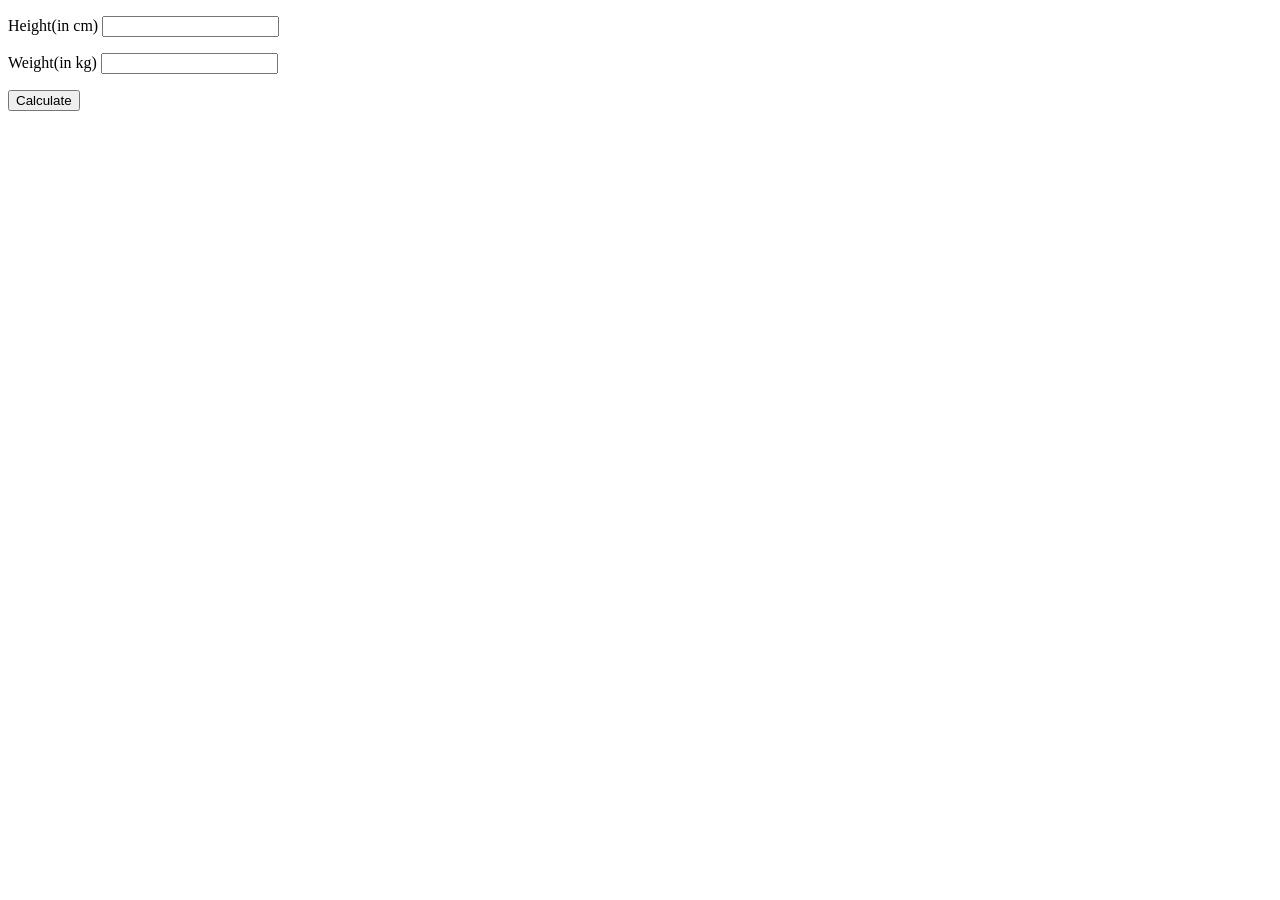
<file: BMI/index.html>
<!DOCTYPE html>
<html lang="en">
<head>
    <meta charset="UTF-8">
    <meta name="viewport" content="width=device-width, initial-scale=1.0">
    <title>BMI CALCULATOR</title>
</head>
<body>
    <div class="container">
        <form>
            <p>
                <label>Height(in cm)</label>
                <input type="text" id="height" />
            </p>
            <p>
                <label>Weight(in kg)</label>
                <input type="text" id="weight" />
            </p>
            <button>Calculate</button>
            <div id="results"></div>
        </form>

    </div>
    <script src="script.js"></script>
</body>
</html>
</file>
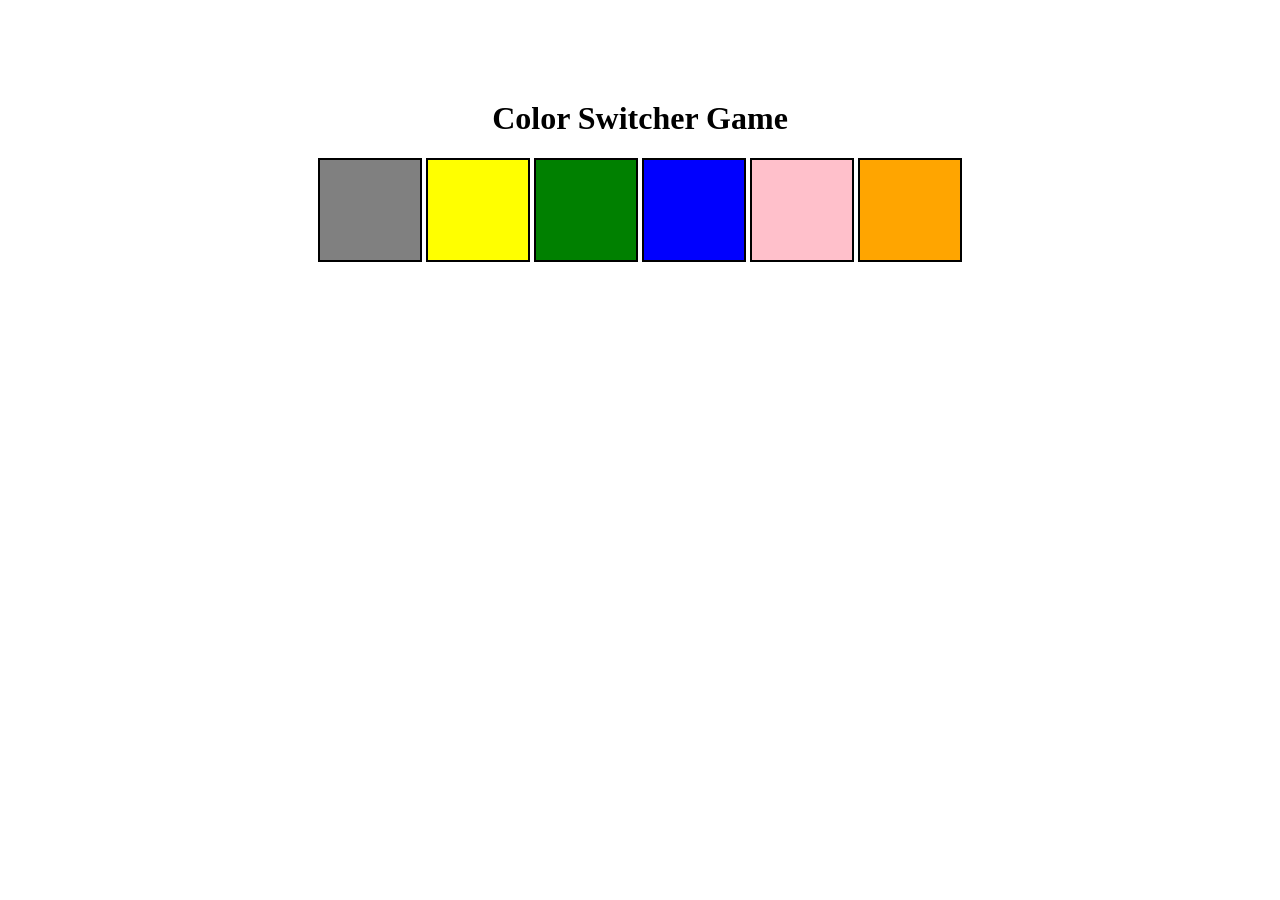
<file: Color_Switcher_P1/index.html>
<!DOCTYPE html>
<html lang="en">
<head>
    <meta charset="UTF-8">
    <meta name="viewport" content="width=device-width, initial-scale=1.0">
     <link rel="stylesheet" href="style.css" />
    <title>Color Switcher</title>
</head>
<body>
    <div class="canvas">
    <h1>Color Switcher Game</h1>
    <span class="button" id="grey"></span>
    <span class="button" id="yellow"></span>
    <span class="button" id="green"></span>
    <span class="button" id="blue"></span>
    <span class="button" id="pink"></span>
    <span class="button" id="orange"></span>
    </div>
    <script src="chai.js"></script>
</body>

</html>
</file>
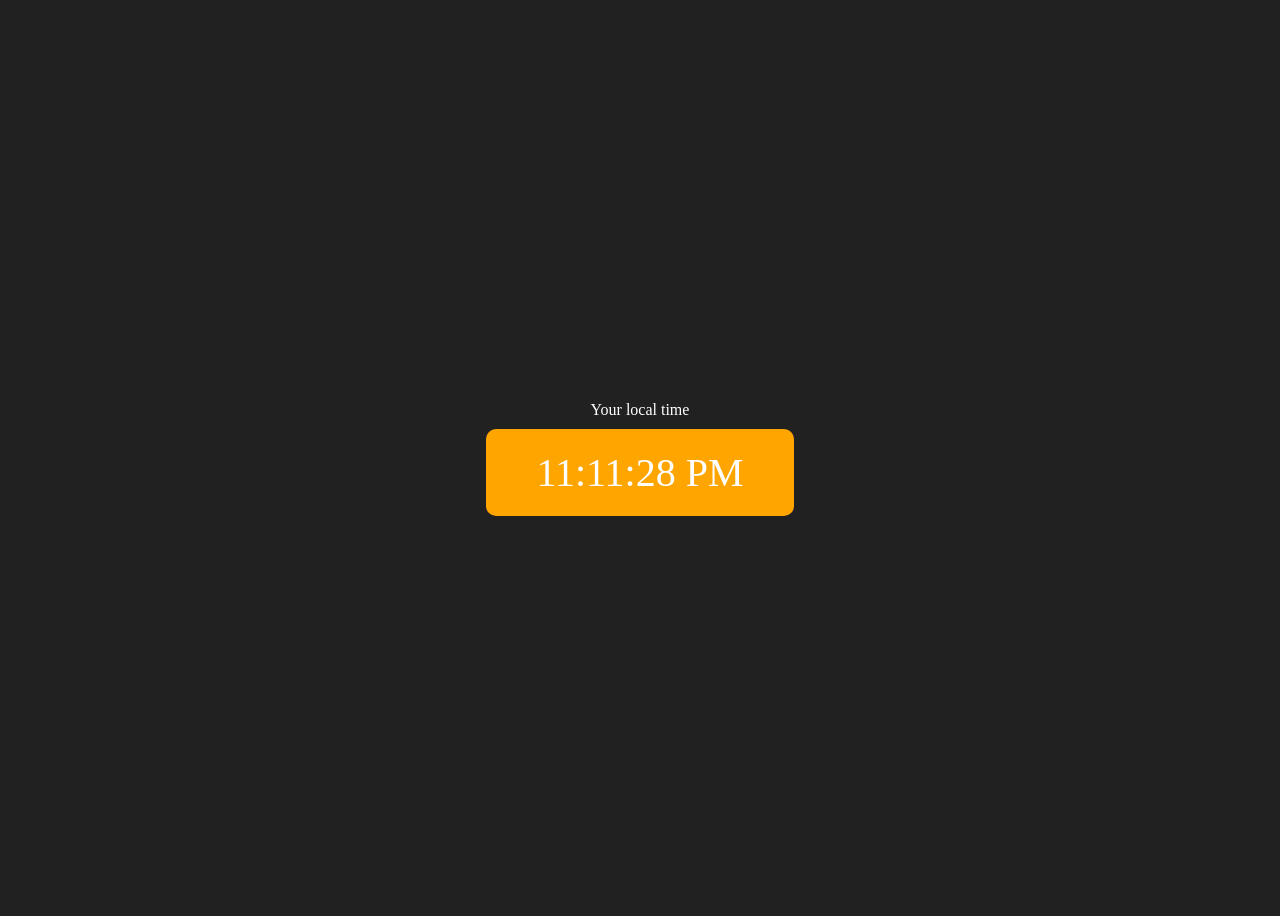
<file: digitalclock/index.html>
<!DOCTYPE html>
<html lang="en">
<head>
    <meta charset="UTF-8">
    <meta name="viewport" content="width=device-width, initial-scale=1.0">
    <title>Digital clock</title>
<style>
    body {
        background-color: #212121;
        color: #fff;
      }
      .center {
        display: flex;
        height: 100vh;
        justify-content: center;
        align-items: center;
        flex-direction: column;
      }
      #clock {
        font-size: 40px;
        background-color: orange;
        padding: 20px 50px;
        margin-top: 10px;
        border-radius: 10px;
      }
</style>
</head>
<body>
    <div class="center">
        <div id="banner"><span>Your local time</span></div>
        <div id="clock"></div>

    </div>
    <script src="script.js"></script>
</body>
</html>
</file>
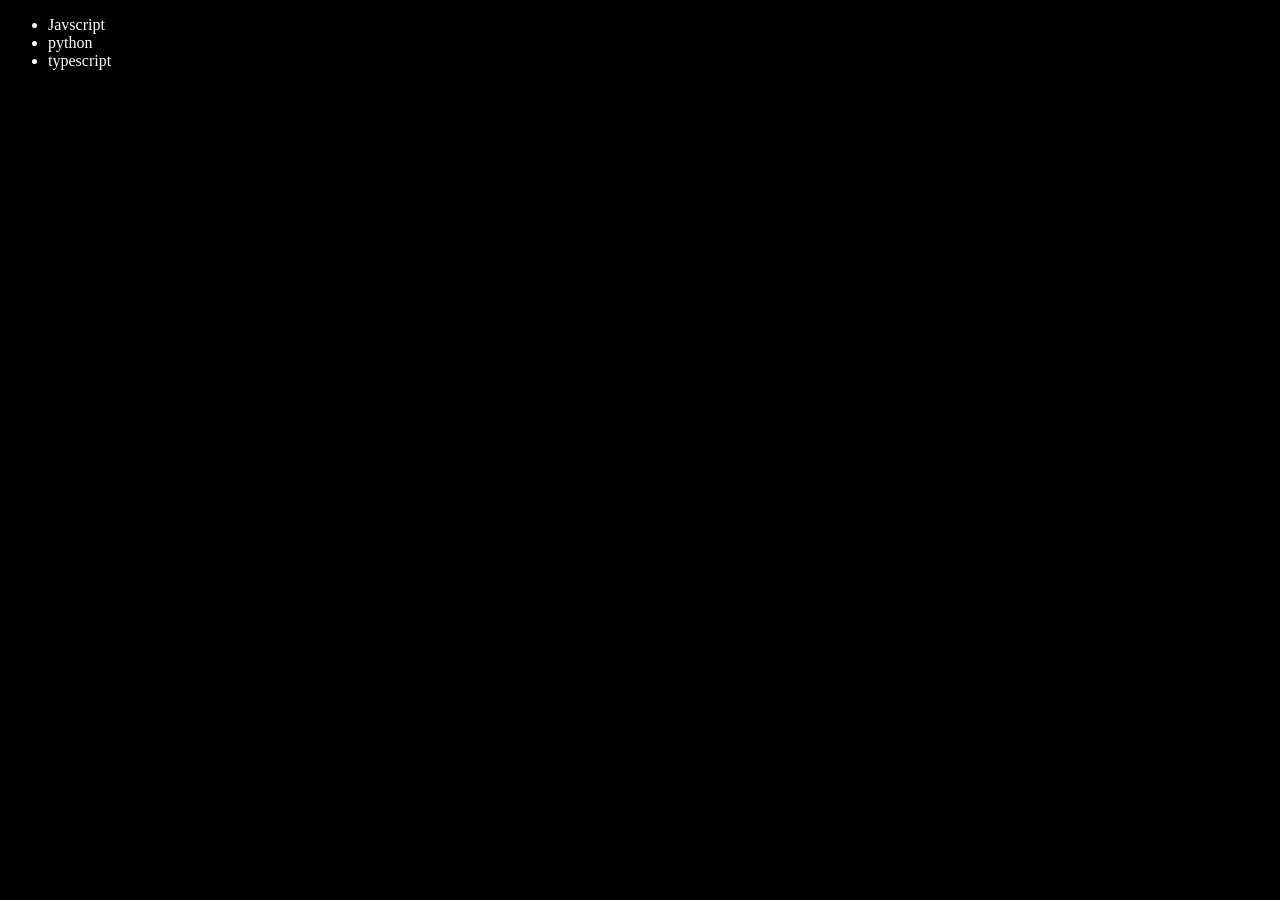
<file: dom/four.html>
<!DOCTYPE html>
<html lang="en">
<head>
    <meta charset="UTF-8">
    <meta name="viewport" content="width=device-width, initial-scale=1.0">
    <title>Document</title>
</head>
<body style="background-color: black; color:white">
    <ul class="language">
        <li>Javscript</li>

    </ul>
</body>
<script>
    function addlang(langname){
        const li = document.createElement('li')
        li.innerHTML = `${langname}`
        document.querySelector('.language').
        appendChild(li)
    }
    addlang("python")
    addlang("typescript")

    

</script>
</html>
</file>
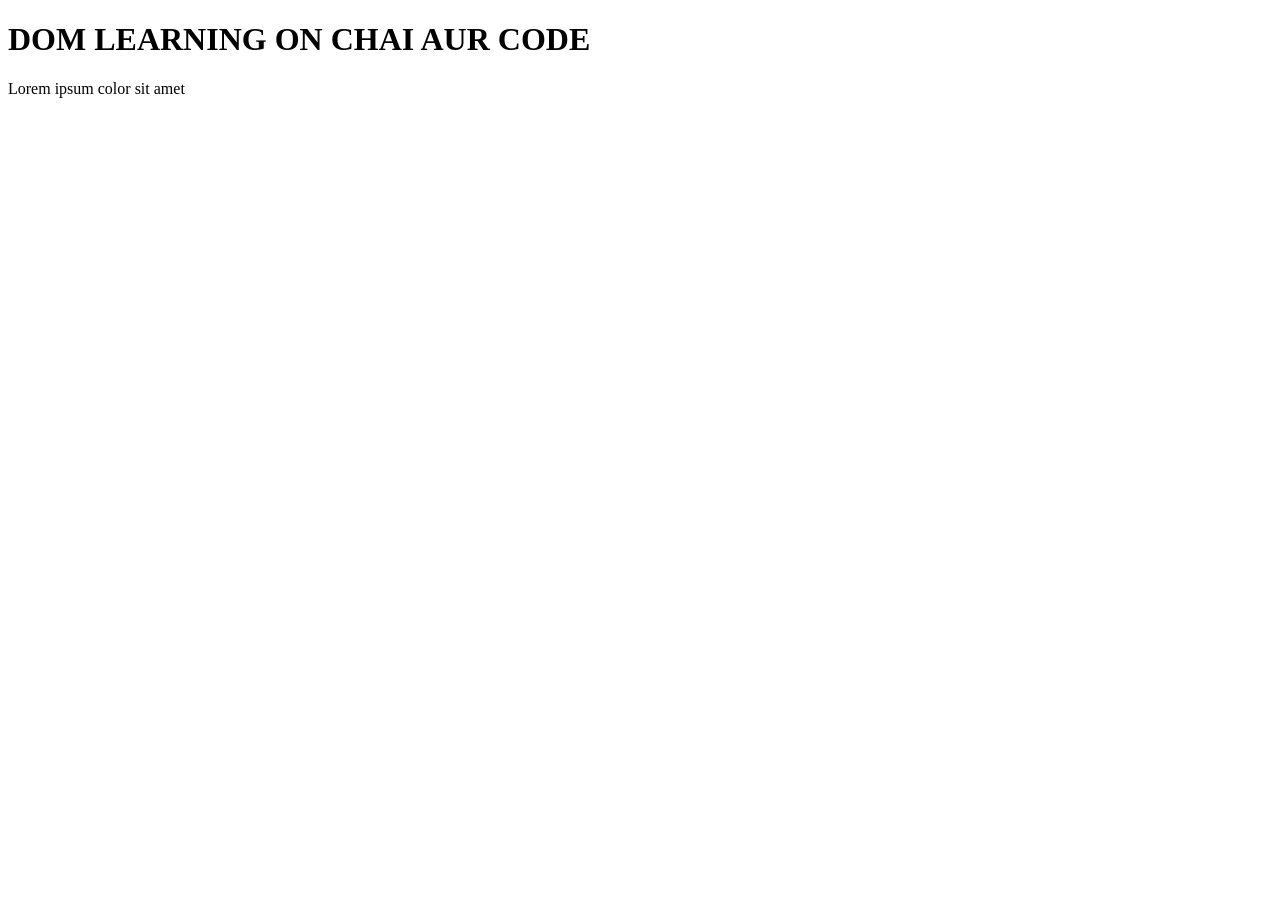
<file: dom/one.html>
<!DOCTYPE html>
<html lang="en">
<head>
    <meta charset="UTF-8">
    <title>DOM learning</title>
</head>
<body>
    <div class="bg-black">
        <h1 class="heading">DOM LEARNING ON CHAI AUR CODE</h1>
        <p id="title">Lorem ipsum color sit amet</p>
    </div>
</body>
</html>
</file>
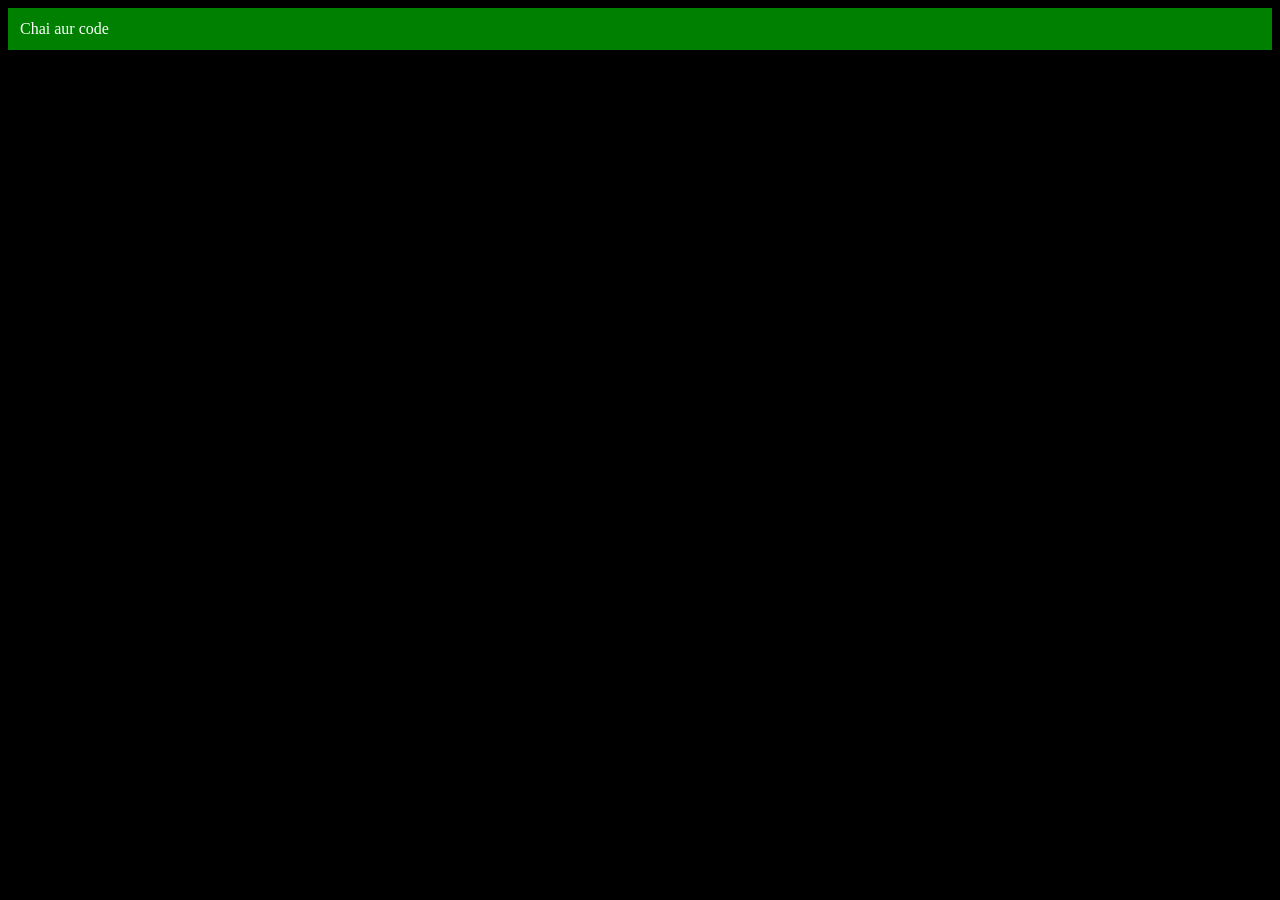
<file: dom/three.html>
<!DOCTYPE html>
<html lang="en">
<head>
    <meta charset="UTF-8">
    <meta name="viewport" content="width=device-width, initial-scale=1.0">
    <title>Chai aur code</title>
</head>
<body style="background-color: black; color:white" >
    
</body>
<script>
    const div = document.createElement('div')
    console.log(div);
    div.className = "main"
    div.id = Math.round(Math.random()*10 + 1)
    div.setAttribute("title", "generated title")
    div.style.backgroundColor = "green"
    div.style.padding = "12px"
    const addText = document.createTextNode("Chai aur code")
    div.appendChild(addText)
    document.body.appendChild(div)
    
</script>
</html>
</file>
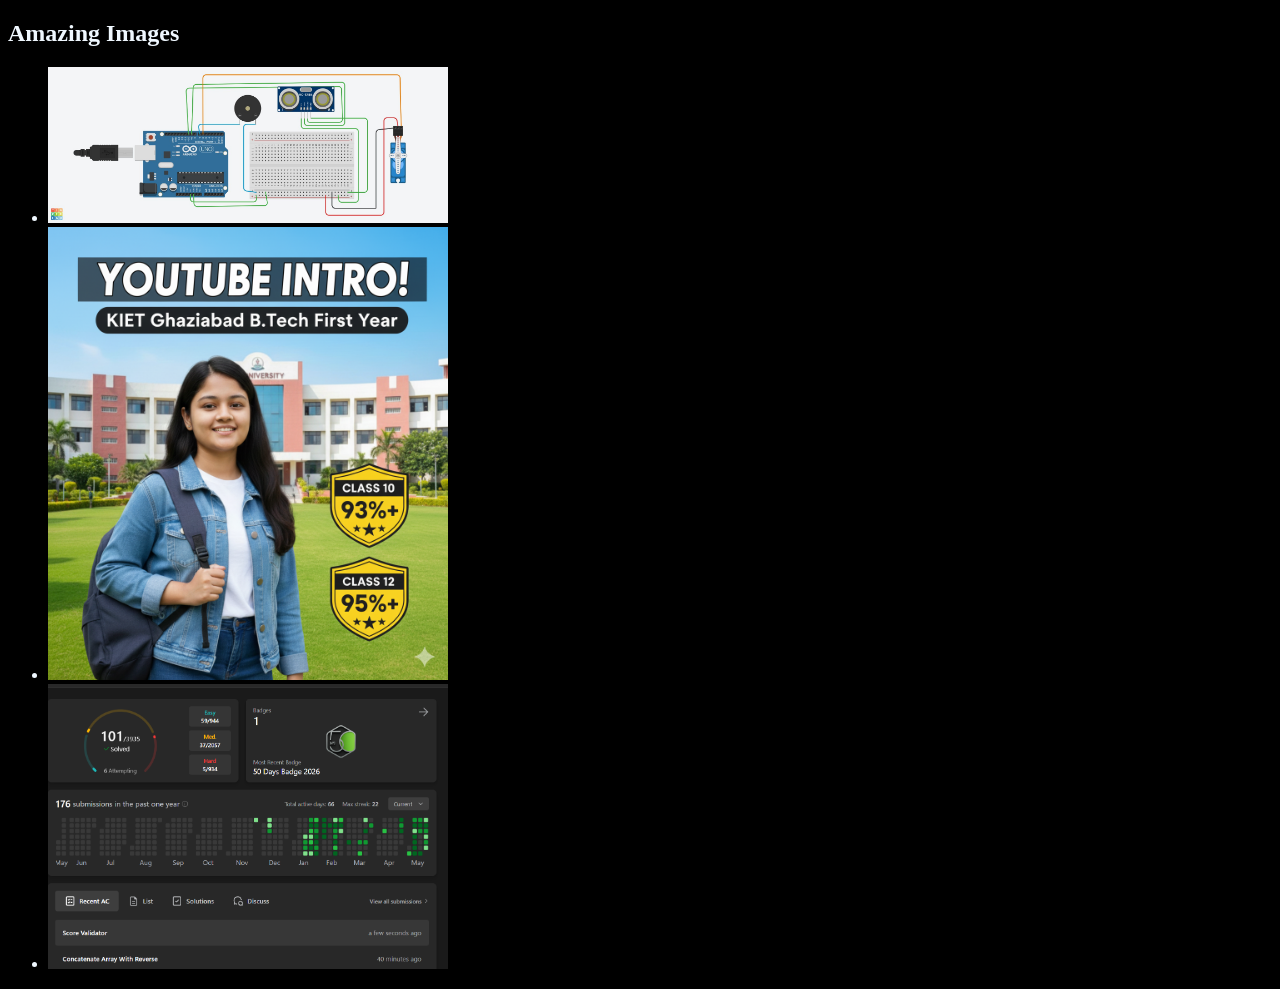
<file: events/one.html>
<!DOCTYPE html>
<html lang="en">
<head>
    <meta charset="UTF-8">
    <meta name="viewport" content="width=device-width, initial-scale=1.0">
    <title>HTML events</title>
</head>
<body style="background-color: black; color: aliceblue;">
    <div>
        <h2>Amazing Images</h2>
        <ul id="images">
            <li><img width="400px" id="radar" src="Radar system.jpg"></li>
            <li><img width="400px" id="gemini" src="Gemini_Generated_Image_6zj3m86zj3m86zj3.png"></li>
            <li><img width="400px" id="lc" src="LC 100.png"></li>
        </ul>
    </div>
    <script>
        document.getElementById('lc').onclick = function(){
            alert('You have hit 50 questions on LC')
        }
        document.querySelector('#images').addEventListener('click', function(e){
        console.log(e.target.tagName);
        if (e.target.tagName === 'IMG') {
            console.log(e.target.id);
            let removeIt = e.target.parentNode
            removeIt.remove()
        }
    
        
    })
    </script>
</body>
</html>
</file>
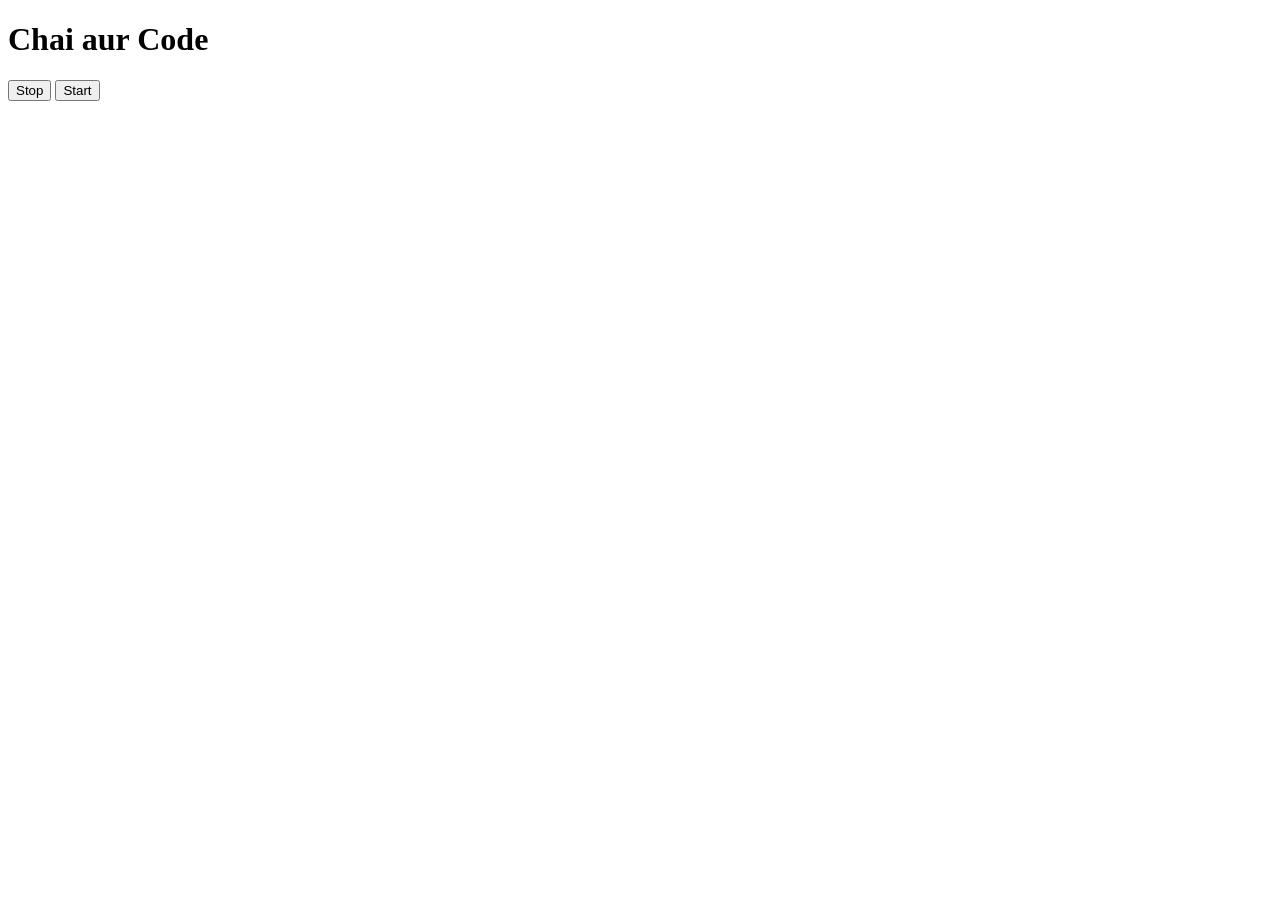
<file: events/three.html>
<!DOCTYPE html>
<html lang="en">
<head>
    <meta charset="UTF-8">
    <meta name="viewport" content="width=device-width, initial-scale=1.0">
    <title>Document</title>
</head>
<body>
    <h1>Chai aur Code</h1>
    <button id="stop">Stop</button>
    <button id="start">Start</button>
    
</body>
<script>
    let chlo;
    document.querySelector('#stop').addEventListener('click',function(){
        clearTimeout(chlo)
    })
    document.querySelector('#start').addEventListener('click',function(){
        chlo = setInterval(function(){
        console.log("Hello World",Date.now())
    },2000)
    })

</script>
</html>
</file>
<file: Color_Switcher_P1/style.css>
span{
    display: block;
}
.canvas {
  margin: 100px auto 100px;
  width: 80%;
  text-align: center;
}
.button {
  width: 100px;
  height: 100px;
  border: solid black 2px;
  display: inline-block;
}

#grey {
background-color: grey;
}
#yellow {
background-color: yellow;
}
#green {
background-color: green;
}
#blue {
background-color: blue;
}
#pink {
    background-color: pink;

}
#orange {
    background-color: orange;
}
</file>
